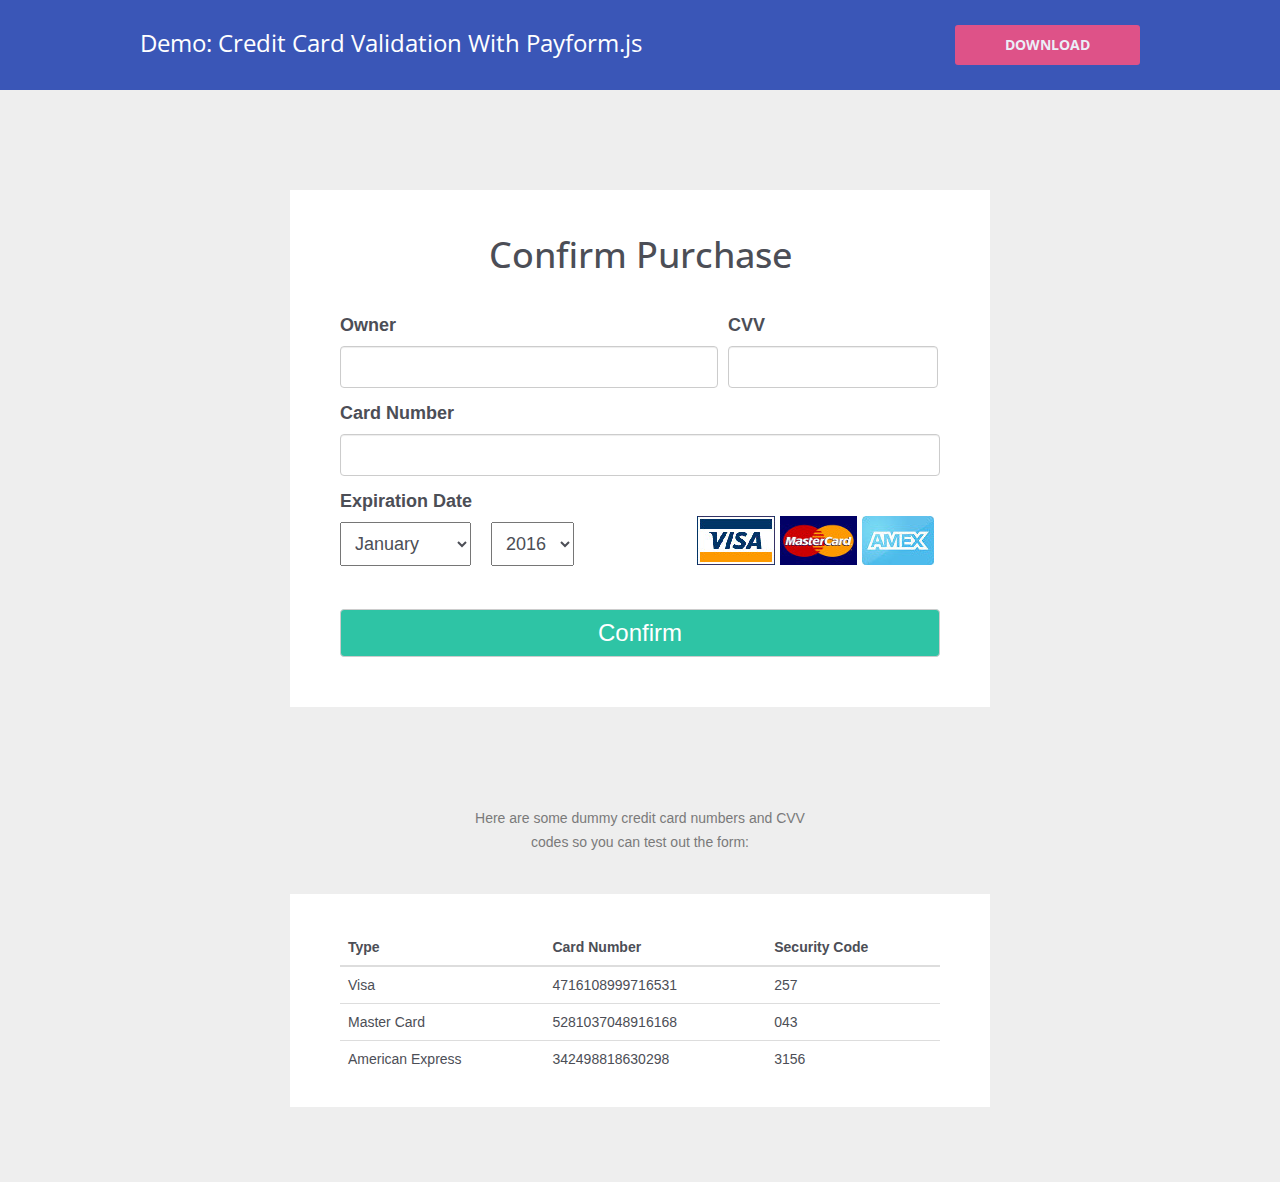
<file: simple-credit-card-validation-form/index.html>
<!DOCTYPE html>
<html>

<head>
    <meta charset="utf-8">
    <meta name="viewport" content="width=device-width, initial-scale=1">
    <title>Credit Card Validation Demo</title>
    <link href="https://fonts.googleapis.com/css?family=Open+Sans" rel="stylesheet">
    <link rel="stylesheet" href="http://maxcdn.bootstrapcdn.com/bootstrap/3.3.7/css/bootstrap.min.css">
    <link rel="stylesheet" type="text/css" href="assets/css/styles.css">
    <link rel="stylesheet" type="text/css" href="assets/css/demo.css">
</head>

<body>
    <div class="container-fluid">
        <header>
            <div class="limiter">
                <h3>Demo: Credit Card Validation With Payform.js</h3>
                <a href="http://tutorialzine.com/2016/11/simple-credit-card-validation-form/">Download</a>
            </div>
        </header>
        <div class="creditCardForm">
            <div class="heading">
                <h1>Confirm Purchase</h1>
            </div>
            <div class="payment">
                <form>
                    <div class="form-group owner">
                        <label for="owner">Owner</label>
                        <input type="text" class="form-control" id="owner">
                    </div>
                    <div class="form-group CVV">
                        <label for="cvv">CVV</label>
                        <input type="text" class="form-control" id="cvv">
                    </div>
                    <div class="form-group" id="card-number-field">
                        <label for="cardNumber">Card Number</label>
                        <input type="text" class="form-control" id="cardNumber">
                    </div>
                    <div class="form-group" id="expiration-date">
                        <label>Expiration Date</label>
                        <select>
                            <option value="01">January</option>
                            <option value="02">February </option>
                            <option value="03">March</option>
                            <option value="04">April</option>
                            <option value="05">May</option>
                            <option value="06">June</option>
                            <option value="07">July</option>
                            <option value="08">August</option>
                            <option value="09">September</option>
                            <option value="10">October</option>
                            <option value="11">November</option>
                            <option value="12">December</option>
                        </select>
                        <select>
                            <option value="16"> 2016</option>
                            <option value="17"> 2017</option>
                            <option value="18"> 2018</option>
                            <option value="19"> 2019</option>
                            <option value="20"> 2020</option>
                            <option value="21"> 2021</option>
                        </select>
                    </div>
                    <div class="form-group" id="credit_cards">
                        <img src="assets/images/visa.jpg" id="visa">
                        <img src="assets/images/mastercard.jpg" id="mastercard">
                        <img src="assets/images/amex.jpg" id="amex">
                    </div>
                    <div class="form-group" id="pay-now">
                        <button type="submit" class="btn btn-default" id="confirm-purchase">Confirm</button>
                    </div>
                </form>
            </div>
        </div>

        <p class="examples-note">Here are some dummy credit card numbers and CVV codes so you can test out the form:</p>

        <div class="examples">
            <div class="table-responsive">
                <table class="table table-hover">
                    <thead>
                        <tr>
                            <th>Type</th>
                            <th>Card Number</th>
                            <th>Security Code</th>
                        </tr>
                    </thead>
                    <tbody>
                        <tr>
                            <td>Visa</td>
                            <td>4716108999716531</td>
                            <td>257</td>
                        </tr>
                        <tr>
                            <td>Master Card</td>
                            <td>5281037048916168</td>
                            <td>043</td>
                        </tr>
                        <tr>
                            <td>American Express</td>
                            <td>342498818630298</td>
                            <td>3156</td>
                        </tr>
                    </tbody>
                </table>
            </div>
        </div>
    </div>
    <script src="https://ajax.googleapis.com/ajax/libs/jquery/1.12.4/jquery.min.js"></script>
    <script src="http://maxcdn.bootstrapcdn.com/bootstrap/3.3.7/js/bootstrap.min.js"></script>
    <script src="assets/js/jquery.payform.min.js" charset="utf-8"></script>
    <script src="assets/js/script.js"></script>
</body>

</html>
</file>
<file: simple-credit-card-validation-form/assets/css/styles.css>
.creditCardForm {
    max-width: 700px;
    background-color: #fff;
    margin: 100px auto;
    overflow: hidden;
    padding: 25px;
    color: #4c4e56;
}

.creditCardForm label {
    width: 100%;
    margin-bottom: 10px;
}

.creditCardForm .heading h1 {
    text-align: center;
    font-family: 'Open Sans', sans-serif;
    color: #4c4e56;
}

.creditCardForm .payment {
    float: left;
    font-size: 18px;
    padding: 10px 25px;
    margin-top: 20px;
    position: relative;
}

.creditCardForm .payment .form-group {
    float: left;
    margin-bottom: 15px;
}

.creditCardForm .payment .form-control {
    line-height: 40px;
    height: auto;
    padding: 0 16px;
}

.creditCardForm .owner {
    width: 63%;
    margin-right: 10px;
}

.creditCardForm .CVV {
    width: 35%;
}

.creditCardForm #card-number-field {
    width: 100%;
}

.creditCardForm #expiration-date {
    width: 49%;
}

.creditCardForm #credit_cards {
    width: 50%;
    margin-top: 25px;
    text-align: right;
}

.creditCardForm #pay-now {
    width: 100%;
    margin-top: 25px;
}

.creditCardForm .payment .btn {
    width: 100%;
    margin-top: 3px;
    font-size: 24px;
    background-color: #2ec4a5;
    color: white;
}

.creditCardForm .payment select {
    padding: 10px;
    margin-right: 15px;
}

.transparent {
    opacity: 0.2;
}

@media(max-width: 650px) {
    .creditCardForm .owner,
    .creditCardForm .CVV,
    .creditCardForm #expiration-date,
    .creditCardForm #credit_cards {
        width: 100%;
    }
    .creditCardForm #credit_cards {
        text-align: left;
    }
}


/*  Examples Section */

.examples {
	max-width: 700px;
	background-color: #fff;
	margin: 0 auto 75px;
	padding: 30px 50px;
	color: #4c4e56;
}

.examples-note{
    text-align: center;
    font-size: 14px;
    max-width: 370px;
    margin: 0 auto 40px;
    line-height: 1.7;
    color: #7a7a7a;
}

.examples table {
    margin: 5px 0 0 0;
    font-size: 14px;
}
</file>
<file: simple-credit-card-validation-form/assets/css/demo.css>
*{
    margin: 0;
    padding: 0;
    box-sizing: border-box;
}

body{
    font: normal 18px sans-serif;
    color: #333;
    background-color: #eee;
}

.container-fluid{
    padding:0;
    margin:0;
}

header{
    box-sizing: border-box;
    text-align: center;
    width: 100%;
    padding: 25px 40px;
    background-color: #3A56B7;
    overflow: hidden;
}

header .limiter{
    max-width: 1000px;
    margin: 0px auto;
}

header h3{
    font: normal 24px/1.5 'Open Sans', sans-serif;
    float: left;
    color: #fff;
    margin:0;
}

header a{
    color:#fff;
    float: right;
    text-decoration: none;
    display: inline-block;
    padding: 13px 50px;
    border-radius: 3px;
    font: bold 14px/1 'Open Sans', sans-serif;
    text-transform: uppercase;
    background-color:#F05283;
    opacity: 0.9;
}

header a:hover{
    color: #fff;
    text-decoration: none;
    opacity: 1;
}

@media (max-width: 850px) {

    header h3{
        float: none;
        text-align: center;
    }

    header a{
        margin-top: 20px;
        float: none;
    }

}
</file>
